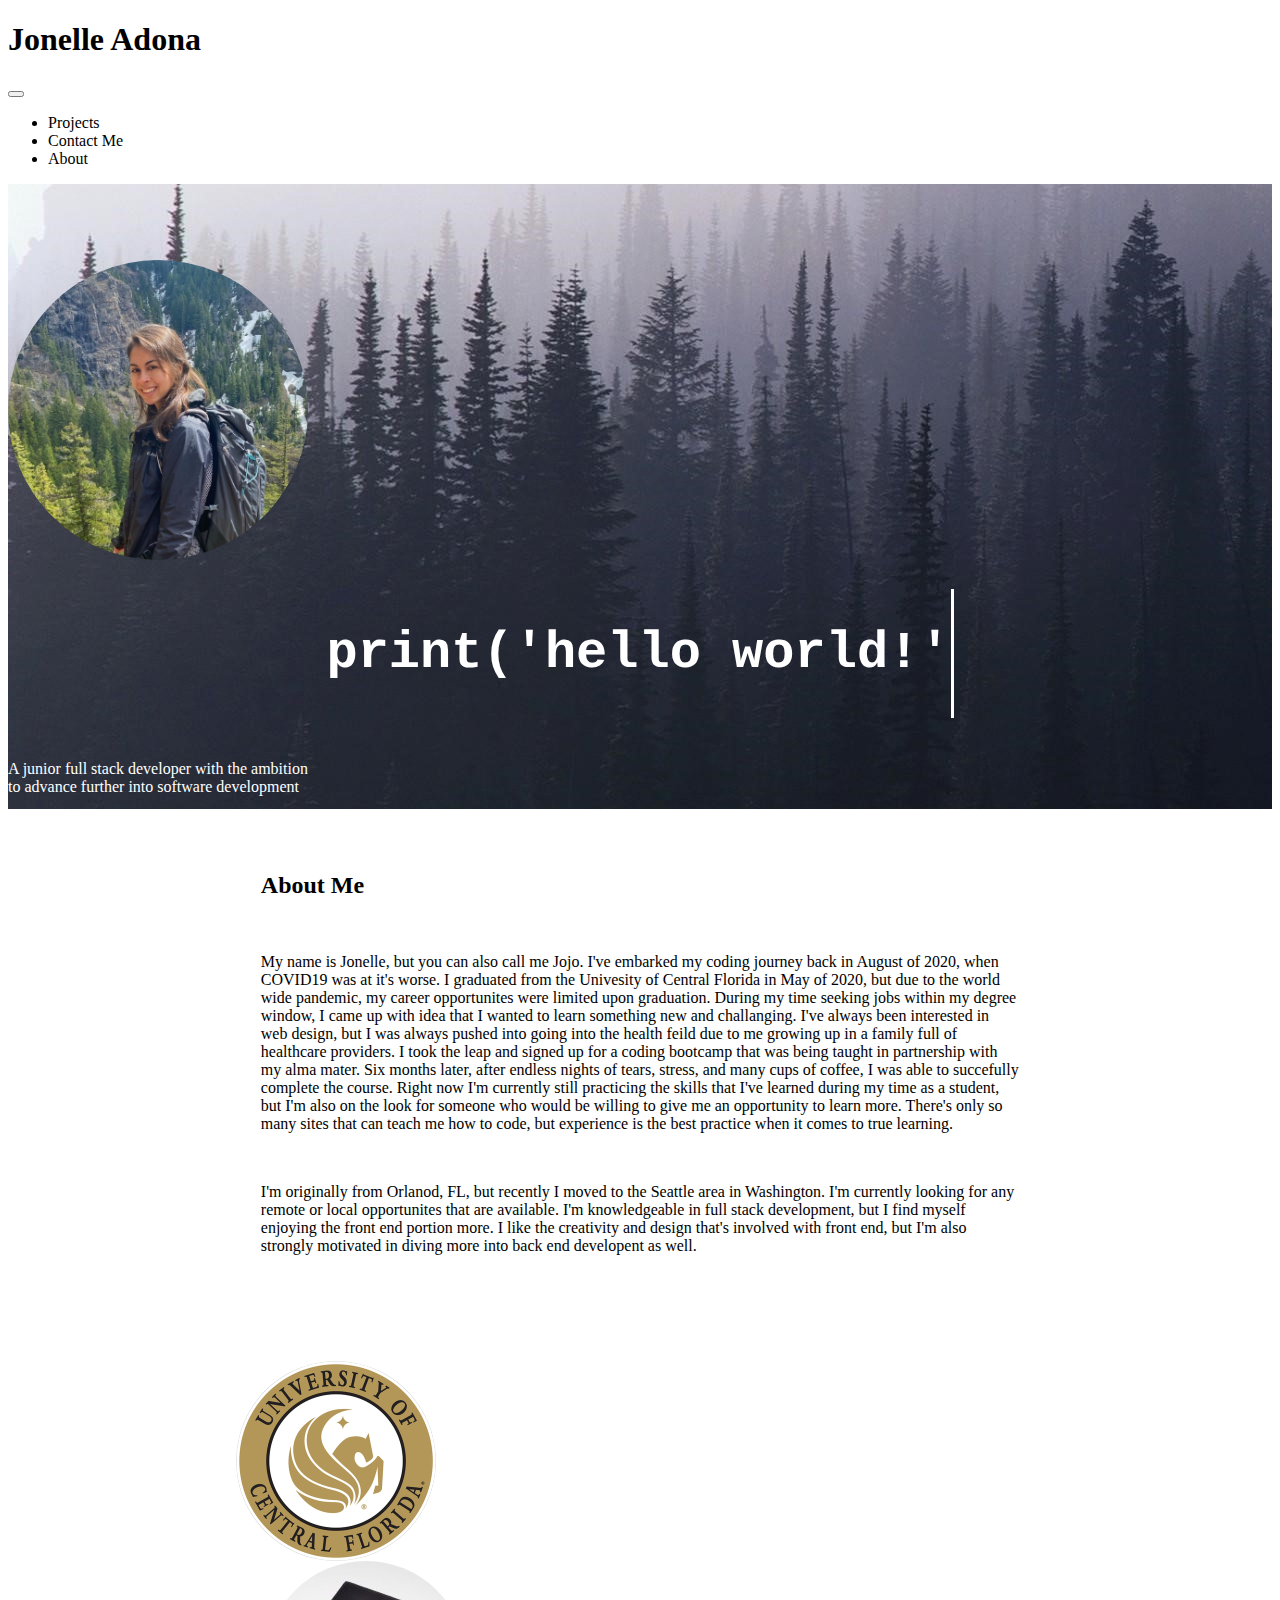
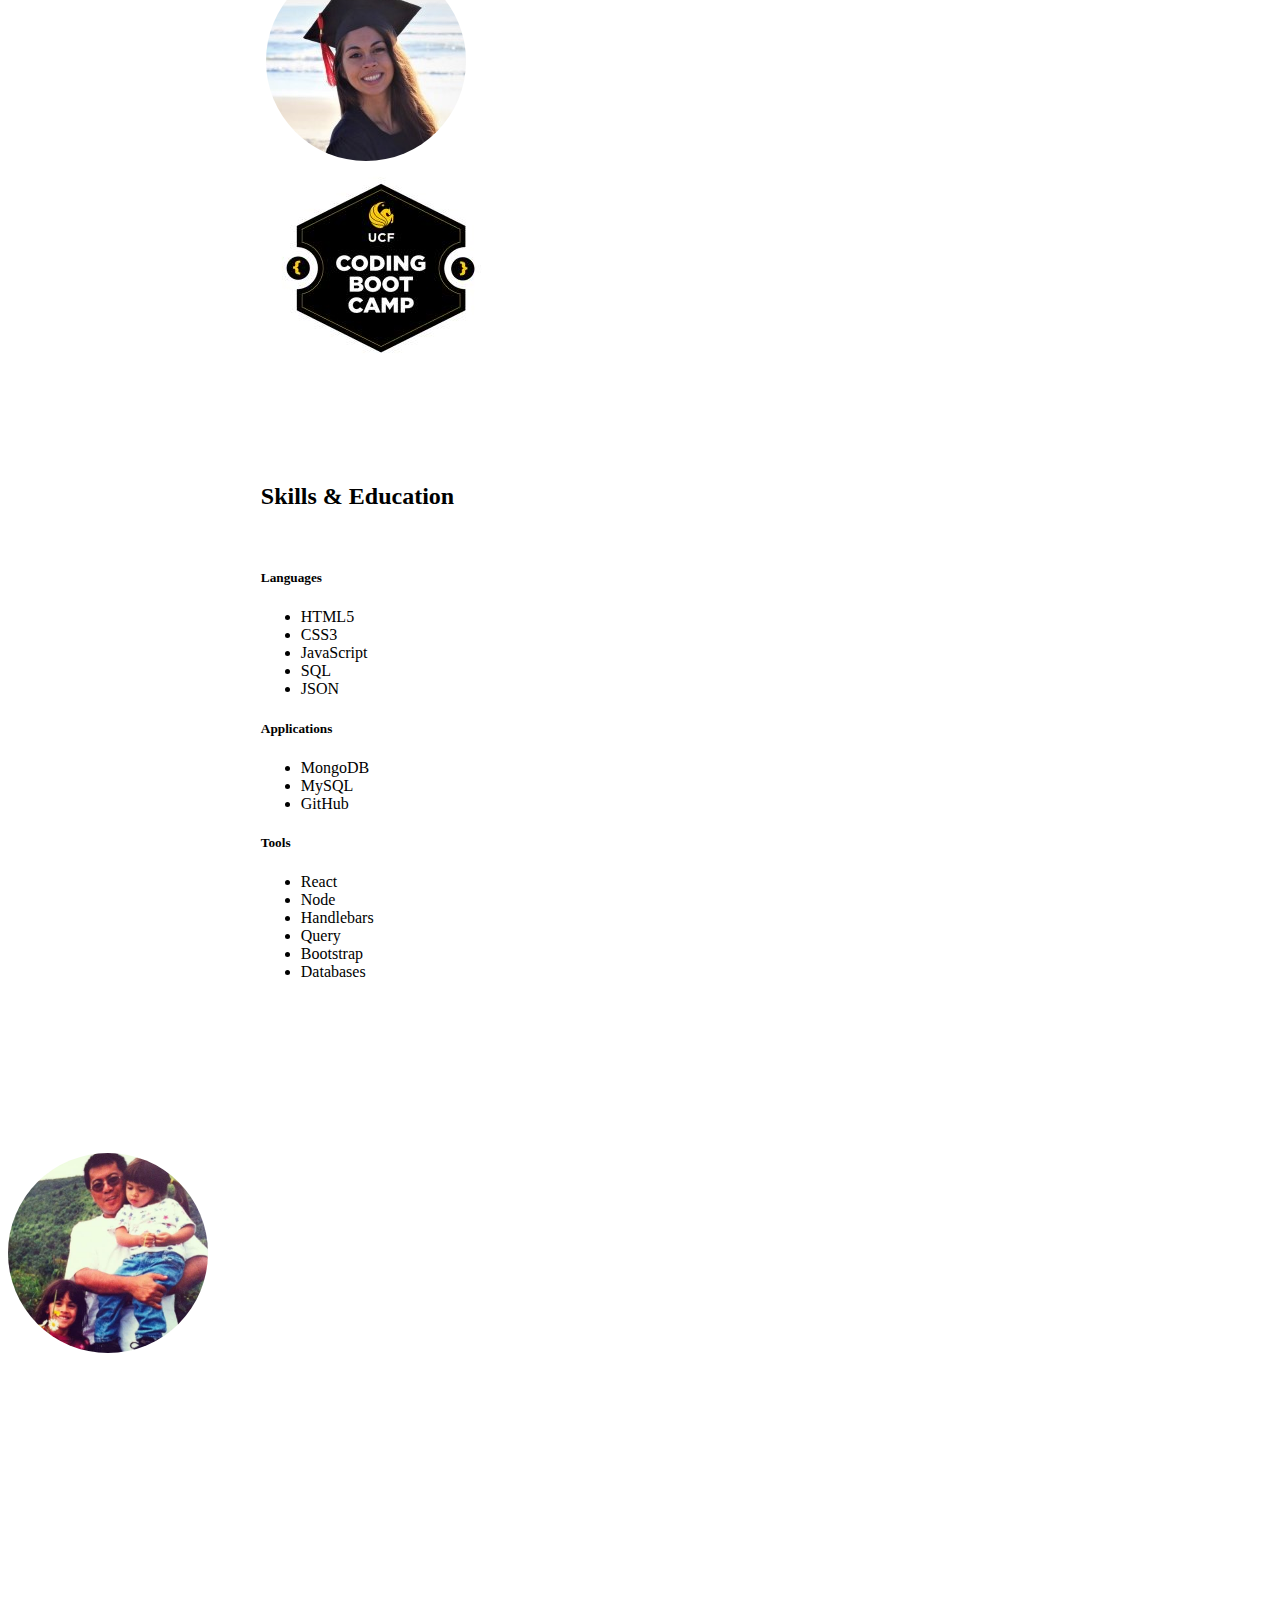
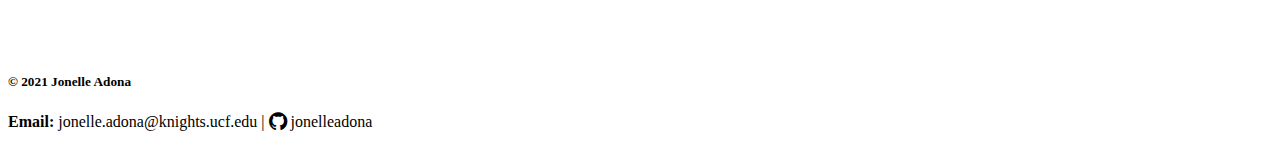
<file: index.html>
<!DOCTYPE html>
<html lang="en-us">

  <head>
    <meta charset="UTF-8" name="viewport" content="width=device-width, initial-scale=1">
    <script src="assets/js/jquery-3.5.1.slim.min.js"></script>
    <script src="assets/js/bootstrap-4.5.2.min.js"></script>
    <!-- Locally source JS and CSS files in case hosting sites go down -->
    <link rel="stylesheet" href="https://cdn.jsdelivr.net/npm/bootstrap@4.5.3/dist/css/bootstrap.min.css" integrity="sha384-TX8t27EcRE3e/ihU7zmQxVncDAy5uIKz4rEkgIXeMed4M0jlfIDPvg6uqKI2xXr2" crossorigin="anonymous">
    <link rel="stylesheet" href="https://cdnjs.cloudflare.com/ajax/libs/font-awesome/4.7.0/css/font-awesome.min.css">
    <link rel="stylesheet" href="assets/css/style.css">
    <title>Jonelle Adona</title>
  </head>

  <body class="d-flex flex-column">
    <div id="page-content">
      <!-- Navbar -->
      <nav class="navbar navbar-expand-md navbar-light bg-light">
        <div class="navbar-header">
          <h1>Jonelle Adona</h1>
        </div>
  
        <!-- Navbar toggle button -->
        <button class="navbar-toggler" type="button" data-toggle="collapse" data-target="#collapsibleNavbar">
          <span class="navbar-toggler-icon"></span>
        </button>
  
        <!-- Navbar links (ml-auto used to push right) -->
        <div class="collapse navbar-collapse" id="collapsibleNavbar">
          <ul class="nav navbar-nav ml-auto">
            <li class="nav-item ml-auto">
              <a class="nav-link" href="projects.html">Projects</a>
            </li>
            <li class="nav-item ml-auto">
              <a class="nav-link" href="contact.html">Contact Me</a>
            </li>
            <li class="nav-item ml-auto">
              <a class="nav-link active" href="index.html">About</a>
            </li>
          </ul>
        </div>
      </nav>
    </div>
    <!-- Jumbotron -->
    <div class="jumbotron jumbotron-fluid" id="mainjumbo">
      <div class="container text-center">
        <img src="assets/images/profile.jpg" alt="headshot" id="me">
        <div class="wrapper">
          <div class="typing-demo">
            <h1 class="display-4">print('hello world!');</h1>
          </div>
      </div>
        <p class="lead">A junior full stack developer with the ambition <br> to advance further into software development</p>
      </div>
    </div>
    <!-- About me -->
    <div class="page-scroll">
    <main class="container">
      <section class="row">
        <div class="col" id="aboutMe">
          <h2>About Me</h2>
          <br>
          <p>My name is Jonelle, but you can also call me Jojo. I've embarked my coding journey back in August of 2020, when COVID19 was at it's worse. I graduated from the Univesity of Central Florida in May of 2020, but due to the world wide pandemic, my career opportunites were limited upon graduation. During my time seeking jobs within my degree window, I came up with idea that I wanted to learn something new and challanging. I've always been interested in web design, but I was always pushed into going into the health feild due to me growing up in a family full of healthcare providers. I took the leap and signed up for a coding bootcamp that was being taught in partnership with my alma mater. Six months later, after endless nights of tears, stress, and many cups of coffee, I was able to succefully complete the course. Right now I'm currently still practicing the skills that I've learned during my time as a student, but I'm also on the look for someone who would be willing to give me an opportunity to learn more. There's only so many sites that can teach me how to code, but experience is the best practice when it comes to true learning.</p>
          <br>
          <p>I'm originally from Orlanod, FL, but recently I moved to the Seattle area in Washington. I'm currently looking for any remote or local opportunites that are available. I'm knowledgeable in full stack development, but I find myself enjoying the front end portion more. I like the creativity and design that's involved with front end, but I'm also strongly motivated in diving more into back end developent as well.</p>
        </div>
      </section>
      <!-- Space -->
      <span style="display:block; height: 90px;"></span>
      <section class="row" id="homeRow">
        <img src="assets/images/almamater.png" alt="ucf" id="ucf">
        <img src="assets/images/me.jpg" alt="jonelle" id="jonelle">
        <a href= "https://badgr.com/public/assertions/KhIsb60uTc2i6I4H-0o3ng?identity__email=jonelle.adona@knights.ucf.edu" target="_blank">
          <img src="assets/images/badge.JPG" alt="bootcamp" id="bootcamp">
        </a>
      </section>
      <!-- Space -->
      <span style="display:block; height: 90px;"></span>
      <!-- Skills -->
      <section class="row">
        <div class="col" id="aboutMe">
          <h2>Skills & Education</h2> 
        </div>
      </section>
      <br>
      <section class="row" id="skills">
        <div class="col-md-4">
          <h5>Languages</h5>
            <ul>
              <li>HTML5</li>
              <li>CSS3</li>
              <li>JavaScript</li>
              <li>SQL</li>
              <li>JSON</li>
            </ul>  
        </div>
        <div class="col-md-4">
          <h5>Applications</h5>
            <ul>
              <li>MongoDB</li>
              <li>MySQL</li>
              <li>GitHub</li>
            </ul>  
        </div>
        <div class="col-md-4">
          <h5>Tools</h5>
            <ul>
              <li>React</li>
              <li>Node</li>
              <li>Handlebars</li>
              <li>Query</li>
              <li>Bootstrap</li>
              <li>Databases</li>
            </ul> 
        </div>
      </section>
    </main>
    <span style="display:block; height: 80px;"></span>
    <div class="jumbotron jumbotron-fluid" id="bottomjumbo">
      <div class="container text-center">
        <img src="assets/images/dad.jpg" alt="dad" id="dad">
        <span style="display:block; height: 40px;"></span>
        <p class="lead"><strong>IN LOVING MEMORY: </strong><br> My dad has always been my number one suppoter in everything. During my time as a student in UCF Coding Bootcamp, my dad was facing a difficult battle with his health. It wasn't easy completing the course, but I did it for him. I promised him that I would make him proud, and thats just what I'm doing.</p>
      </div>
    </div>
    <span style="display:block; height: 50px;"></span>
    <!-- Footer  -->
    <footer>
      <h5 class="text-center">&copy; 2021 Jonelle Adona</h5>
      <p class="text-center"> <strong>Email:</strong> jonelle.adona@knights.ucf.edu | <i class="fa fa-github fa-lg" aria-hidden="true"></i>  jonelleadona </p>
    </footer>
  </body>
    
</html>
</file>
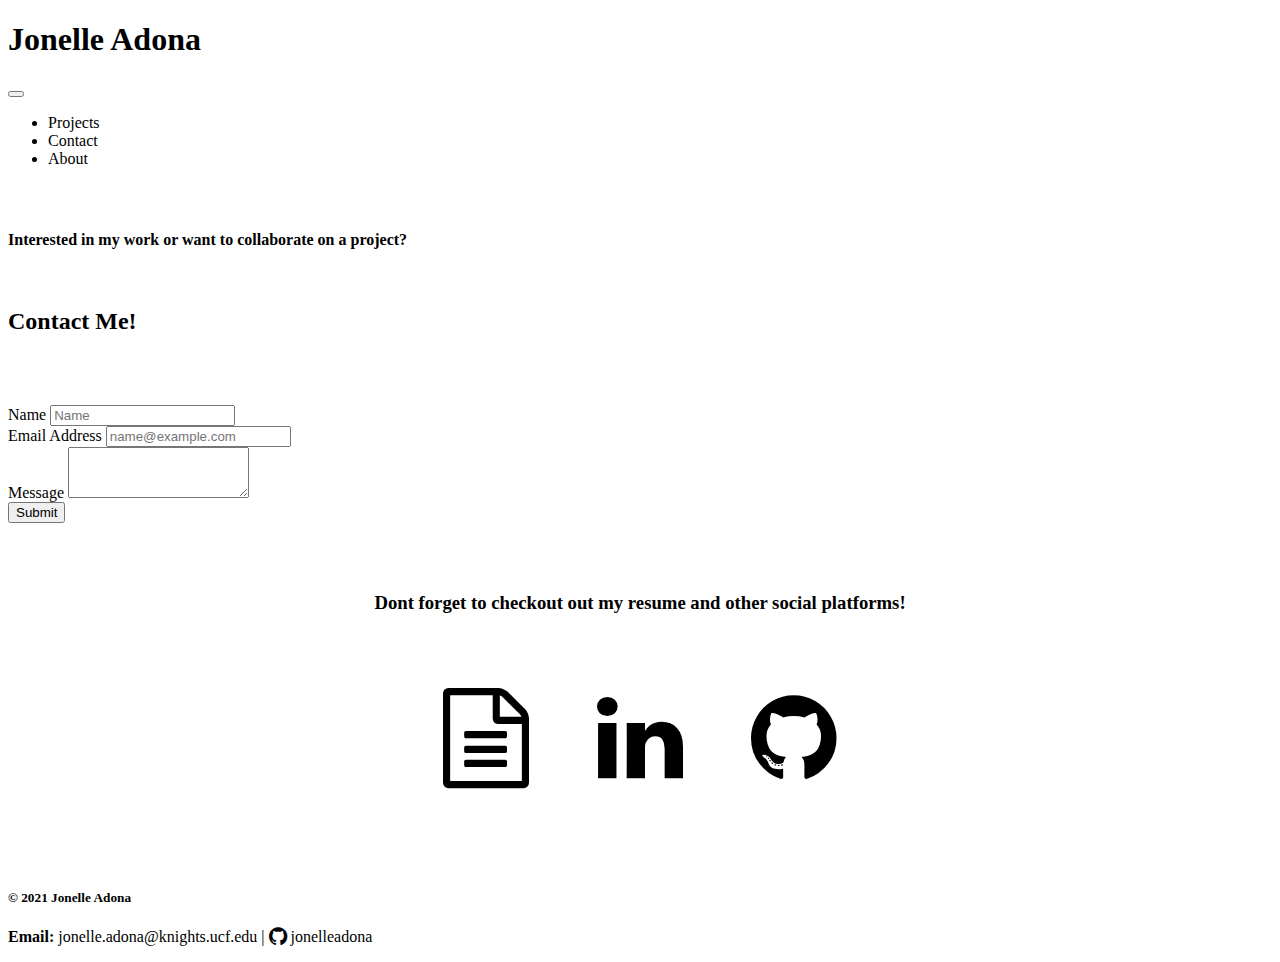
<file: contact.html>
<!DOCTYPE html>
<html lang="en-us">

  <head>
    <meta charset="UTF-8" name="viewport" content="width=device-width, initial-scale=1">
    <script src="assets/js/jquery-3.5.1.slim.min.js"></script>
    <script src="assets/js/bootstrap-4.5.2.min.js"></script>
    <!-- Locally source JS and CSS files in case hosting sites go down -->
    <link rel="stylesheet" href="https://cdn.jsdelivr.net/npm/bootstrap@4.5.3/dist/css/bootstrap.min.css" integrity="sha384-TX8t27EcRE3e/ihU7zmQxVncDAy5uIKz4rEkgIXeMed4M0jlfIDPvg6uqKI2xXr2" crossorigin="anonymous">
    <link rel="stylesheet" href="https://cdnjs.cloudflare.com/ajax/libs/font-awesome/4.7.0/css/font-awesome.min.css">
    <link rel="stylesheet" href="assets/css/style.css">
    <title>Jonelle Adona</title>
  </head>

  <body class="d-flex flex-column">
    <div id="page-content">
      <!-- Navbar -->
      <nav class="navbar navbar-expand-md navbar-light bg-light">
        <div class="navbar-header">
          <h1>Jonelle Adona</h1>
        </div>

        <!-- Navbar toggle button -->
        <button class="navbar-toggler" type="button" data-toggle="collapse" data-target="#collapsibleNavbar">
          <span class="navbar-toggler-icon"></span>
        </button>

        <!-- Navbar links (ml-auto used to push right) -->
        <div class="collapse navbar-collapse" id="collapsibleNavbar">
          <ul class="nav navbar-nav ml-auto">
            <li class="nav-item ml-auto">
              <a class="nav-link active" href="projects.html">Projects</a>
            </li>
            <li class="nav-item ml-auto">
              <a class="nav-link" href="contact.html">Contact</a>
            </li>
            <li class="nav-item ml-auto">
              <a class="nav-link" href="index.html">About</a>
            </li>
          </ul>
        </div>
      </nav>
      
      <!-- Main content -->
      <main class="container">
        <section class="row, text-center">
          <div class="col">
            <h4>Interested in my work or want to collaborate on a project?</h4>
            <br>
            <h2>Contact Me!</h2>
          </div>
        </section>
        <span style="display:block; height: 50px;"></span>
        <section class="jumbotron">
          <section class="row">
            <div class="col">

              <form class="contact-form" action="contact.php" method="post">
                <div class="form-group">
                  <label for="nameform">Name</label>
                  <input type="text" name="name" class="form-control" placeholder="Name">
                </div>

                <div class="form-group">
                  <label for="emailform">Email Address</label>
                  <input type="text" name="email" class="form-control"  placeholder="name@example.com">
                </div>

                <div class="form-group">
                  <label for="message">Message</label>
                  <textarea class="form-control" name="message" rows="3"></textarea>
                </div>
                <button type="submit" name="submit" class="btn btn-primary">Submit</button>
              </form>
            </div>
          </section>
        </section>
      </main>
      <span style="display:block; height: 50px;"></span>
      <section class="row" id="contactMe">
        <h3>Dont forget to checkout out my resume and other social platforms!</h3>
        <span style="display:block; height: 50px;"></span>
        <div style="font-size: 100px">
          <a href="jonelle-fullstack-resume.pdf" target="_blank">
            <i class="fa fa-file-text-o fa-fw" aria-hidden="true"></i>
          </a>
          <a href="https://www.linkedin.com/in/jonelle-adona/" target="_blank">
            <i class="fa fa-linkedin fa-fw" aria-hidden="true"></i>
          </a>
          <a href="https://github.com/jonelleadona" target="_blank">
            <i class="fa fa-github fa-fw" aria-hidden="true"></i>
          </a>
        </div>
      </section>
    </div>
    <span style="display:block; height: 70px;"></span>
    <!-- Footer  -->
    <footer>
      <h5 class="text-center">&copy; 2021 Jonelle Adona</h5>
      <p class="text-center"> <strong>Email:</strong> jonelle.adona@knights.ucf.edu | <i class="fa fa-github fa-lg" aria-hidden="true"></i>  jonelleadona </p>
    </footer>
  </body>

</html>
</file>
<file: assets/css/style.css>
/* About me page */
#me {
  width:300px;
  border-radius: 50%;
}

#mainjumbo {
  padding-top: 1%;
  padding-bottom: 1%;
  background:
    url("../images/moutains.jpg");
    background-repeat: no-repeat;
    background-attachment: fixed;
    color:white;
    height:600px;
    width: auto ;
    max-width: 100% ;
}

#bottomjumbo {
  padding-top: 1%;
  padding-bottom: 1%;
  background:
    url("../images/mountaintop.jpg");
    background-repeat: no-repeat;
    background-attachment: fixed;
    color:white;
    height:500px;
    width: auto ;
    max-width: 100% ;
}

.page-scroll{
  height:auto;
}

#aboutMe {
  text-align: left;
  margin-left: 20%;
  margin-right: 20%;
}

#skills {
  text-align: left;
  margin-left: 20%;
  margin-right: 20%;
}

#ucf {
  display: block;
  border-radius: 50%;
  margin-right: 3%;
  width: auto ;
  max-width: 100% ;
  height: auto
}

#jonelle {
  display: block;
  border-radius: 50%;
  margin-left: 3%;
  margin-right: 3%;
  width: auto ;
  max-width: 100% ;
  height: auto
}

#bootcamp {
  display: block;
  border-radius: 50%;
  margin-left: 3%;
  width: auto ;
  max-width: 100% ;
  height: auto
}

.container {
  margin-top: 5%;
}

#homeRow {
  text-align: center;
  width: 80%;
  margin-left: 18%;
  margin-right: 20%;
}

#dad {
  width:200px;
  border-radius: 50%;
}

.wrapper {
  height: 20vh;
  /*This part is important for centering*/
  display: flex;
  align-items: center;
  justify-content: center;
}

.typing-demo {
  width: 40ch;
  animation: typing 2s steps(22, end), blink .5s step-end infinite;
  white-space: nowrap;
  overflow: hidden;
  border-right: 3px solid;
  font-family: monospace;
  font-size: 2em;
}

@keyframes typing {
  from {
    width: 0
  }
}
    
@keyframes blink {
  50% {
    border-color: transparent
  }
}

/* Projects page */
#projectjumbotron {
  padding-top: 1%;
  padding-bottom: 1%;
  background:
    url("../images/projects.jpg");
    background-repeat: no-repeat;
    background-attachment: fixed;
    color:white;
    height:300px;
    width: auto ;
    max-width: 100% ;
}

/* Project 1 */
#weatherproject{
  display: block;
  text-align: left;
  margin-left: 20%;
  margin-right: 20%;
}

a {
  color: black;
  text-decoration: none;
}

a:hover {
  color: grey; 
  text-decoration:none; 
  cursor:pointer;  
}

#weather {
  margin-left: 3%;
  width: auto ;
  max-width: 100% ;
  height: auto
}

/* Project 2 */
hr {
  background-color: rgb(145, 143, 143);
}

#calendarproject {
  display: block;
  text-align: left;
  margin-left: 20%;
  margin-right: 20%;
}

#calendar {
  margin-left: 3%;
  width: auto ;
  max-width: 100% ;
  height: auto
}

/* Project 3 */
#employeeproject {
  display: block;
  text-align: left;
  margin-left: 20%;
  margin-right: 20%;
}

#employee {
  margin-left: 3%;
  width: auto ;
  max-width: 100% ;
  height: auto
}

#projectInfo {
  display: block;
  text-align: center;
  margin-left: 20%;
  margin-right: 20%;
}

/* Contact page */

#contactMe {
  display: block;
  text-align: center;
  margin-left: 20%;
  margin-right: 20%;
}
</file>
